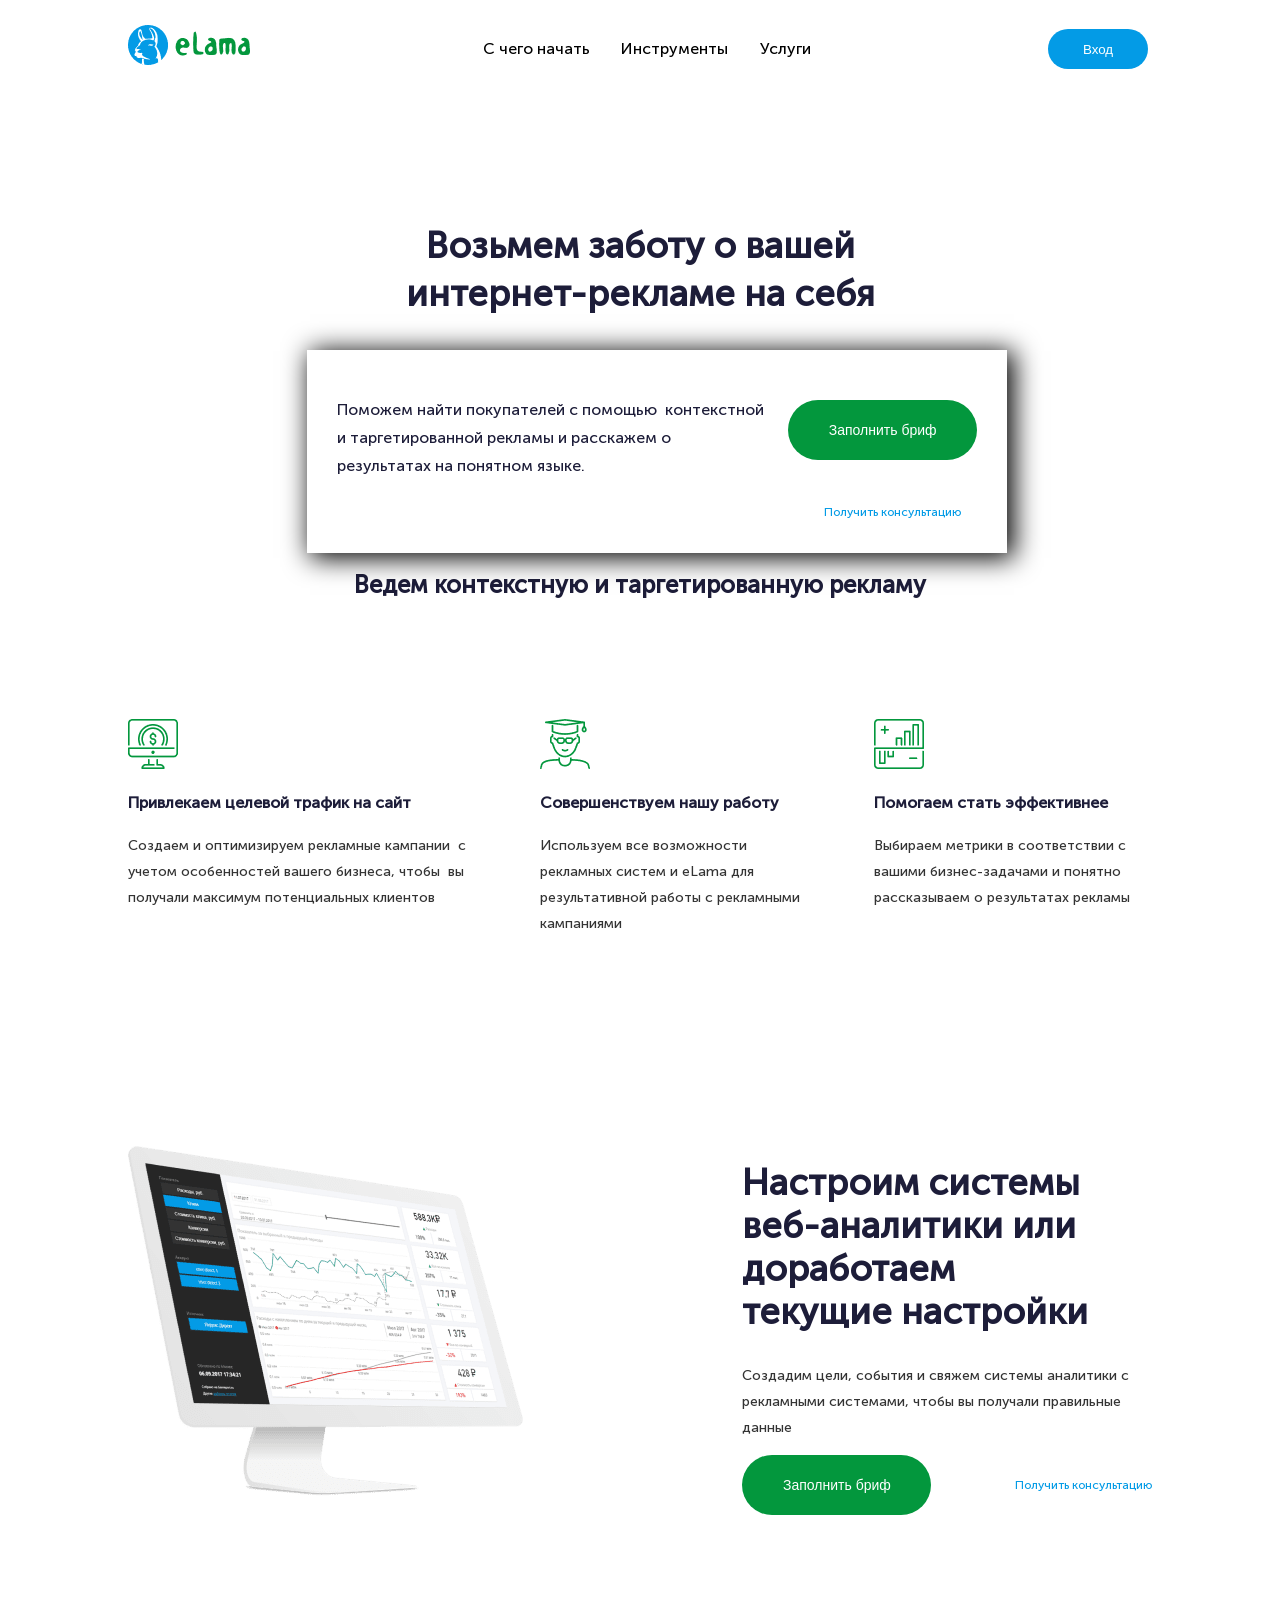
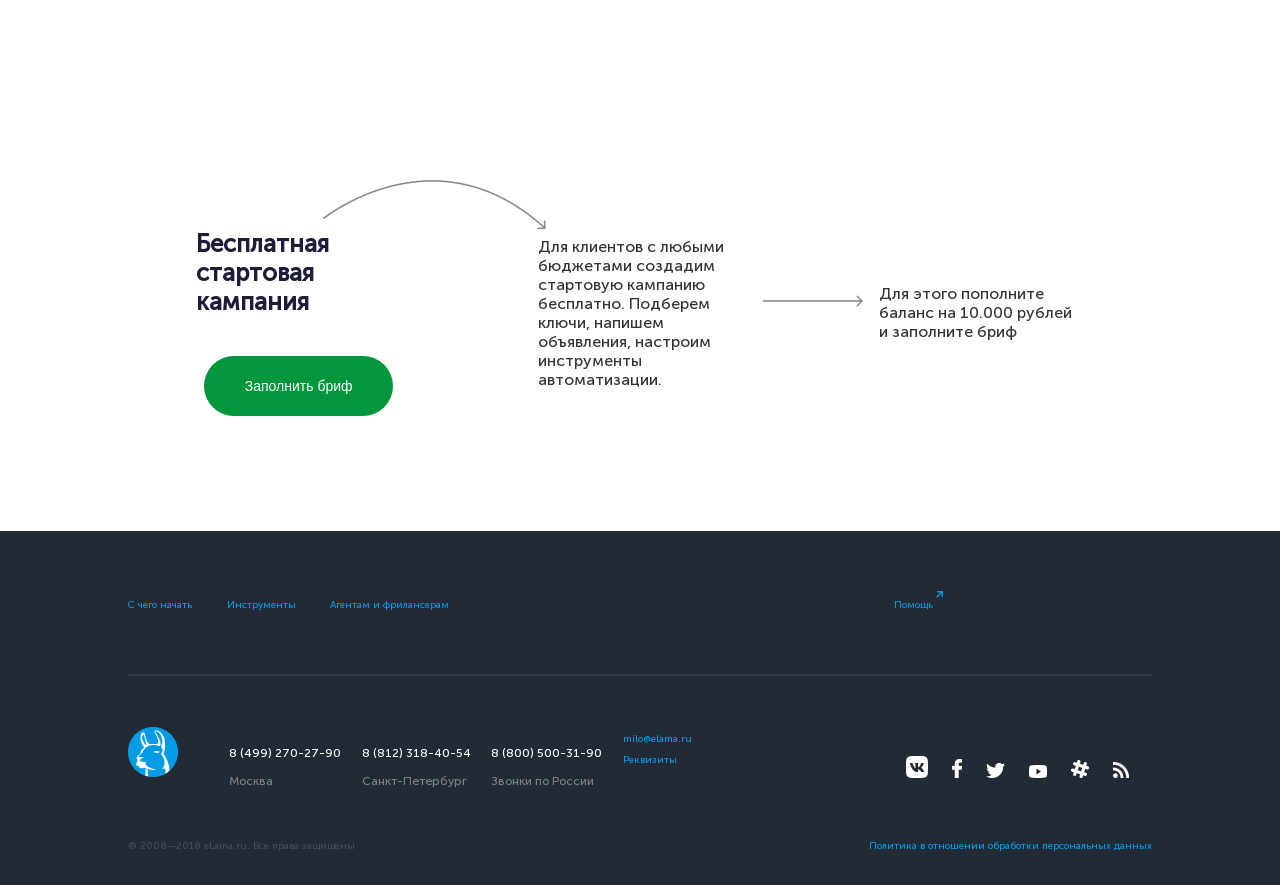
<file: test task for layout/index.html>
<!DOCTYPE html>
<html lang="en">
<head>
	<meta charset="UTF-8">
	<title>Document</title>
	<link rel="stylesheet" type="text/css" href="css/css.css">
	<link rel="stylesheet" type="text/css" href="fonts/stylesheet.css">
</head>
<body>
	<header>
		<div class="headerWrapper">
			<a href="#" class="headerLogo"><img src="img/logo_color.png" alt="logo"></a>
			<nav class="headerNav">
				<a href="#">С чего начать</a>
				<a href="#">Инструменты</a>
				<a href="#">Услуги</a>
			</nav>
			<div class="headerButtonDiv">
				<button class="headerButton">Вход</button>
			</div>
		</div>
	</header>

	<main>
		<div id="mainWrapper">
			<section class="mainSectionOne">
				<h1>Возьмем заботу о вашей<br>интернет-рекламе на себя</h1>
			</section>
			<section class="mainSectionTwo">
				<div class="mainSectionTwoWrapperText">
					<h1>Ведем контекстную и таргетированную рекламу</h1>
				</div>
				<div class="mainSectionTwoWrapperContent">
					<div>
						<img src="img/imac.png" alt="imac">
						<h3>Привлекаем целевой трафик на сайт</h3>
						<p>Создаем и оптимизируем рекламные кампании  с учетом особенностей вашего бизнеса, чтобы  вы получали максимум потенциальных клиентов</p>
					</div>
					<div>
						<img src="img/student.png" alt="student">
						<h3>Совершенствуем нашу работу</h3>
						<p>Используем все возможности рекламных систем и eLama для результативной работы с рекламными кампаниями</p>
					</div>
					<div>
						<img src="img/stats.png" alt="stats">
						<h3>Помогаем стать эффективнее</h3>
						<p>Выбираем метрики в соответствии с вашими бизнес-задачами и понятно рассказываем о результатах рекламы</p>
					</div>
				</div>
			</section>
			<section class="mainSectionThree">
				<div class="contentSectionThree">
					<img src="img/Macbook.png" alt="Macbook">
				</div>
				<div class="contentSectionThree">
					<div>
						<h1>Настроим системы<br>веб-аналитики или доработаем<br>текущие настройки</h1>
						<p>Создадим цели, события и свяжем системы аналитики с рекламными системами, чтобы вы получали правильные данные</p>
					</div>
					<div class="mainSectionThreeButton">
						<button class="buttonMain">Заполнить бриф</button>
						<a class="buttonSec" href="#"><div>Получить консультацию</div></a>
					</div>
				</div>
			</section>
			<section class="mainSectionFour">
				<div class="mainSectionFourButtonContaner">
					<h1>Бесплатная<br>стартовая кампания</h1>
					<button class="buttonMain">Заполнить бриф</button>
				</div>
				<div>
					<p>Для клиентов с любыми бюджетами создадим стартовую кампанию бесплатно. Подберем ключи, напишем объявления, настроим инструменты автоматизации.</p>
				</div>
				<div>
					<p>Для этого пополните баланс на 10.000 рублей и заполните бриф</p>
				</div>
				<img id="arrowI" src="img/Arrow.png" alt="Arrow">
				<img id="arrowII" src="img/Arrow2.png" alt="Arrow2">
			</section>

			<div id="upContent">
				<div>
					<p>
						Поможем найти покупателей с помощью  контекстной и таргетированной рекламы и расскажем о результатах на понятном языке.
					</p>
				</div>
				<div class="upContentButtons">
					<div>
						<button class="buttonMain">Заполнить бриф</button>
						<a class="buttonSec" href="#"><div>Получить консультацию</div></a>
					</div>
				</div>
			</div>

		</div>
	</main>

	<footer>
		<div class="footerWrapper">
			<div>
				<nav class="footerNav">
					<a href="#">С чего начать</a>
					<a href="#">Инструменты</a>
					<a href="#">Агентам и фрилансерам</a>
					<a href="#">
						Помощь
						<img class="footerArrow" src="img/newwindow.png" alt="arrow">
					</a>
				</nav>
			</div>
			<div class="line"></div>
			<div class="footerContacts">
				<div class="footerLogo"><img src="img/logo.png" alt="logo"></div>
				<div class="pfone"><p>8 (499) 270-27-90<br><span>Москва</span></p></div>
				<div class="pfone"><p>8 (812) 318-40-54<br><span>Санкт-Петербург</span></p></div>
				<div class="pfone"><p>8 (800) 500-31-90<br><span>Звонки по России</span></p></div>
				<div class="requisites"><a href="#">milo@elama.ru<br>Реквизиты</a></div>
				<div class="footerSocial">
					<img src="img/vk.png" alt="VK">
					<img src="img/f.png" alt="faceBook">
					<img src="img/t.png" alt="twitter">
					<img src="img/You.png" alt="YouTube">
					<img src="img/x.png" alt="slack">
					<img src="img/v.png" alt="rss">
				</div>
			</div>
			<div class="footerEnd">
				<a class="footerEndRight" href="#">© 2008—2018 eLama.ru. Все права защищены</a>
				<a href="#">Политика в отношении обработки персональных данных</a>
			</div>
		</div>
	</footer>


	<script src="js/js.js"></script>
</body>
</html>
</file>
<file: test task for layout/css/css.css>
/*GLOBAL*/
body{
	padding: 0;
	margin: 0;
	font-family: "Museo Sans Cyrl 500", Arial, sans-serif;
	color: #1D1D39;
}
:active, :hover, :focus {
    outline: 0;
    outline-offset: 0;
}
/*Header*/
header{
	width: 100%;
	height: 90px;
}
.headerWrapper{
	margin: 0 10%;
	padding-top: 25px;
	display: flex;
	justify-content: space-between;
}
nav.headerNav{
	padding: 14px;
	display: flex;
	justify-content: space-around;
	width: 35%;
}
.headerNav a{
	color: black;
	text-decoration: none;
	font-size: 16px;
	transition: .3s;
}
.headerNav a:hover{
	color: #BDB76B;
}
.headerButtonDiv{
	padding: 4px;
}
button.headerButton{
	background: #039BE6;
	color: white;
	height: 40px;
	width: 100px;
	border-radius: 25px;
	border: 0;
	transition: .3s;
}
button.headerButton:hover{
	color: #FFD700;
	background: #87CEEB;
}
button.headerButton:active{
	background: #FF4500;
}
/*MAIN*/
main{
	width: 100%;
}
#mainWrapper{
	padding: 0 10%;
}
.mainSectionOne{
	height: 360px;
	text-align: center;
	display: flex;
  	align-items: center;
  	justify-content: center;
}
.mainSectionTwoWrapperText{
	margin: 100px 0;
}
.mainSectionOne h1{
	font-size: 36px;
	line-height: 48px;
}
.mainSectionTwo{
	display: flex;
	flex-direction: column;
	align-items: center;
}
.mainSectionTwoWrapperContent{
	display: flex;
	justify-content: space-between;
}
.mainSectionTwoWrapperContent div:not(:first-child){
	padding-left: 5%;
}
.mainSectionTwoWrapperContent h3{
	white-space: nowrap;
	font-size: 16px;
	line-height: 28px;
}
.mainSectionTwoWrapperContent p{
	font-size: 14px;
	line-height: 26px;
	color: #333333;
}
.mainSectionThree{
	margin: 180px 0;
	display: flex;
	align-items: center;
	justify-content: space-between;
}
.contentSectionThree{
	width: 40%;
}
.contentSectionThree h1{
	font-size: 36px;
	color: #1D1D39;
}
.contentSectionThree p{
	font-size: 14px;
	line-height: 26px;
	color: #333333;
}
.mainSectionThreeButton{
	display: flex;
	justify-content: space-between;
}
button.buttonMain{
	width: 189px;
	height: 60px;
	background: #03973D;
	border: 0;
	border-radius: 30px;
	font-size: 14px;
	line-height: 26px;
	color: white;
	transition: .3s;
}
.buttonSec div{
	padding-top: 20px;
	display: flex;
  	align-items: center;
  	justify-content: center
}
button.buttonMain:hover{
	font-size: 16px;
	background: #4169E1;
}
.mainSectionThreeButton a, #upContent a{
	font-size: 14px;
	line-height: 21px;
	color: #039BE6;
	text-decoration: none;
}
.mainSectionThreeButton a:hover, #upContent a:hover{
	text-decoration: underline;
}
.mainSectionFour{
	position: relative;
	display: flex;
	justify-content: space-around;
}
.mainSectionFour div{
	height: 436px;
	width: 20%;
	display: flex;
	align-items: center;
  	justify-content: center
}
.mainSectionFour p{
	font-size: 16px;
	color: #333;
}
.mainSectionFourButtonContaner{
	display: flex;
	flex-direction: column;
	justify-content: left;
}
.mainSectionFourButtonContaner button{
	margin-top: 10%;
}
.mainSectionFour img{
	position: absolute;
}
#arrowI{
	width: 223px;
	height: 50px;
	left: 23%;
	top: 95px;
}
#arrowII{
	width: 100px;
    height: 12px;
    left: 62%;
    top: 200px;
}
#upContent{
	padding: 30px;
	display: flex;
	justify-content: space-around;
	width: 50%;
	position: absolute;
	left: 24%;
    top: 350px;
    box-shadow: 5px 3px 25px 2px black;
    transition: .3s;
}
#upContent:hover{
	box-shadow: 3px 2px 5px 1px black;
}
#upContent p{
	font-size: 16px;
	line-height: 28px;
}
.upContentButtons div{
	padding-top: 20px;
	margin-left: 20px;
}
/*FOOTER*/
footer{
	background: #222A35;
}
.footerWrapper{
	padding: 0 10%;
}
.footerWrapper a{
	text-decoration: none;
	font-size: 16px;
	line-height: 28px;
	color: #039BE6;
}
.footerNav{
	padding:60px 0;
}
.footerNav a{
	padding-right: 3%;
}
.footerNav a:hover{
	text-decoration: underline;
}
.footerNav a:last-child{
	padding-left: 40%;
}
.footerArrow{
	padding-bottom: 10px;
}
.line{
	width: 100%;
	height: 2px;
	background: rgba(196, 196, 196, 0.1);
}
.footerContacts{
	padding-top: 5%;
	display: flex;
}
.pfone{
	padding-right: 7%;
	text-align: left;
}
.pfone p{
	white-space: nowrap;
	line-height: 28px;
	color: white;
}
.pfone span{
	color: #828282;
}
.footerLogo{
	margin-right: 5%;
}
div.footerSocial{
	white-space: nowrap;
	height: 50px;
	margin-left: 10%;
}
.footerSocial img{
	display: inline-block;
	padding: 12% 10px;
}
.footerSocial img:hover{
	opacity: .5;
}
.footerEnd{
	padding: 30px 0;
	display: flex;
	justify-content: space-between;
}
div.footerEnd a.footerEndRight{
	color: #484B50;
	cursor: auto;
}

@media screen and (max-width: 1670px){
	div.footerSocial{
		padding-left: 10%;
	}
}
@media screen and (max-width: 1500px){
	.pfone {
    padding-right: 2%;
	}
}
@media screen and (max-width: 1310px){
	#arrowI {
	    left: 19%;
	    top: 85px;
	}
	.footerContacts a, .footerContacts p{
    	font-size: 12px;
	}
	.footerWrapper a {
	    font-size: 10px;
	    line-height: 18px;
	}
	.mainSectionThreeButton a, #upContent a {
		padding-left: 5%;
	    font-size: 12px;
	    white-space: nowrap;
	}
}
@media screen and (max-width: 1000px){
	.mainSectionTwoWrapperContent {
	    display: flex;
	    flex-direction: column;
	}
	.mainSectionTwoWrapperContent div:not(:first-child) {
    	padding-left: 0;
	}
	div.mainSectionTwoWrapperContent{
		width: 60%;
		padding-left: 12%;
	}
	.mainSectionFourButtonContaner h1{
		font-size: 18px;
	}
}
@media screen and (max-width: 1100px){
	.headerWrapper{
		margin: 0 5%;
	}
	#upContent {
    	padding: 16px;
	}
	#arrowI, #arrowII{
		display: none;
	}
	.footerLogo , .requisites{
		display: none;
	}
	div.footerSocial {
    	margin-left: 4%;
	}
	.footerSocial img{
		padding: 6% 10px;
	}
	.contentSectionThree h1 {
	    font-size: 18px;
	}
	.mainSectionFour div {
	    width: 30%;
	}
}
@media screen and (max-width: 875px){
	.mainSectionOne{
		height: 150px;
		padding-bottom: 160px;
	}
	#upContent {
		top: 230px;
	    padding: 10px;
	    flex-direction: column;
	    border-radius: 30px;
	}
	.upContentButtons{
		text-align: center;
	}
	nav.headerNav {
    	width: 50%;
	}
	.mainSectionTwoWrapperText {
    	margin: 100px 0 0 0;
	}
	.mainSectionThree {
    	margin: 10px 0;
    }
    .mainSectionThree {
		flex-direction: column;
	}
	.contentSectionThree {
		width: 90%;
    }
    #arrowI, #arrowII{
    	display: none;
    }
    .footerNav a:last-child {
    	padding-left: 10%;
	}
	.footerContacts{
    	display: block;
	}
	.pfone{
		padding-right: 14%;
		display: inline-block;
	}
	div.footerSocial {
    	padding-left: 25%;
	}
	.footerSocial img {
    	padding: 5% 5px;
	}
	.footerEnd a{
		font-size: 12px;
    	line-height: 10px;
	}
}
@media screen and (max-width: 760px){
	.mainSectionFour {
		padding-left: 12%;
	    display: flex;
	    flex-direction: column;
	}
	.mainSectionFour div {
		text-align: center;
	    height: 200px;
	    width: 70%;
	}
	.footerEnd a {
	    font-size: 8px;
	    line-height: 6px;
	}
	.contentSectionThree {
		display: none;
	}
	.mainSectionOne h1 {
	    font-size: 20px;
	    line-height: 24px;
	}
	.mainSectionTwoWrapperText h1{
		font-size: 18px;
	}
	#upContent {
		width: 70%;
		left: 10%;
	}
	.pfone{
		display: block;
		padding-left: 30%;
	}
	.footerContacts a, .footerContacts p {
	    font-size: 20px;
	}
}
@media screen and (max-width: 600px){
	.headerLogo{
		display: none;
	}
	.headerNav a {
	    font-size: 14px;
	}
	nav.headerNav {
    width: 70%;
	}
	#upContent p {
	    font-size: 15px;
	    line-height: 20px;
	}
	div.mainSectionTwoWrapperContent {
	    width: 70%;
	    padding-left: 0;
	}
	.footerArrow{
		display: none;
	}
	.footerNav a:last-child {
	    padding-left: 0%;
	}
	.footerNav {
    	padding: 5px 0;
	}
	.footerContacts a, .footerContacts p {
		font-size: 14px;
	}
}
</file>
<file: test task for layout/fonts/stylesheet.css>
@font-face {
	font-family: 'Museo Sans Cyrl 500';
	src: url('MuseoSansCyrl-500.eot');
	src: local('MuseoSansCyrl-500'),
		url('MuseoSansCyrl-500.eot?#iefix') format('embedded-opentype'),
		url('MuseoSansCyrl-500.woff') format('woff'),
		url('MuseoSansCyrl-500.ttf') format('truetype');
	font-weight: normal;
	font-style: normal;
}

@font-face {
	font-family: 'Museo Sans Cyrl 300';
	src: url('MuseoSansCyrl-300Italic.eot');
	src: local('MuseoSansCyrl-300Italic'),
		url('MuseoSansCyrl-300Italic.eot?#iefix') format('embedded-opentype'),
		url('MuseoSansCyrl-300Italic.woff') format('woff'),
		url('MuseoSansCyrl-300Italic.ttf') format('truetype');
	font-weight: 300;
	font-style: italic;
}

@font-face {
	font-family: 'Museo Sans Cyrl 500';
	src: url('MuseoSansCyrl-500Italic.eot');
	src: local('MuseoSansCyrl-500Italic'),
		url('MuseoSansCyrl-500Italic.eot?#iefix') format('embedded-opentype'),
		url('MuseoSansCyrl-500Italic.woff') format('woff'),
		url('MuseoSansCyrl-500Italic.ttf') format('truetype');
	font-weight: normal;
	font-style: italic;
}

@font-face {
	font-family: 'Museo Sans Cyrl 900';
	src: url('MuseoSansCyrl-900.eot');
	src: local('MuseoSansCyrl-900'),
		url('MuseoSansCyrl-900.eot?#iefix') format('embedded-opentype'),
		url('MuseoSansCyrl-900.woff') format('woff'),
		url('MuseoSansCyrl-900.ttf') format('truetype');
	font-weight: bold;
	font-style: normal;
}

@font-face {
	font-family: 'Museo Sans Cyrl 700';
	src: url('MuseoSansCyrl-700.eot');
	src: local('MuseoSansCyrl-700'),
		url('MuseoSansCyrl-700.eot?#iefix') format('embedded-opentype'),
		url('MuseoSansCyrl-700.woff') format('woff'),
		url('MuseoSansCyrl-700.ttf') format('truetype');
	font-weight: normal;
	font-style: normal;
}

@font-face {
	font-family: 'Museo Sans Cyrl 700';
	src: url('MuseoSansCyrl-700Italic.eot');
	src: local('MuseoSansCyrl-700Italic'),
		url('MuseoSansCyrl-700Italic.eot?#iefix') format('embedded-opentype'),
		url('MuseoSansCyrl-700Italic.woff') format('woff'),
		url('MuseoSansCyrl-700Italic.ttf') format('truetype');
	font-weight: normal;
	font-style: italic;
}

@font-face {
	font-family: 'Museo Sans Cyrl 300';
	src: url('MuseoSansCyrl-300.eot');
	src: local('MuseoSansCyrl-300'),
		url('MuseoSansCyrl-300.eot?#iefix') format('embedded-opentype'),
		url('MuseoSansCyrl-300.woff') format('woff'),
		url('MuseoSansCyrl-300.ttf') format('truetype');
	font-weight: 300;
	font-style: normal;
}

@font-face {
	font-family: 'Museo Sans Cyrl 100';
	src: url('MuseoSansCyrl-100.eot');
	src: local('MuseoSansCyrl-100'),
		url('MuseoSansCyrl-100.eot?#iefix') format('embedded-opentype'),
		url('MuseoSansCyrl-100.woff') format('woff'),
		url('MuseoSansCyrl-100.ttf') format('truetype');
	font-weight: 300;
	font-style: normal;
}

@font-face {
	font-family: 'Museo Sans Cyrl 100';
	src: url('MuseoSansCyrl-100Italic.eot');
	src: local('MuseoSansCyrl-100Italic'),
		url('MuseoSansCyrl-100Italic.eot?#iefix') format('embedded-opentype'),
		url('MuseoSansCyrl-100Italic.woff') format('woff'),
		url('MuseoSansCyrl-100Italic.ttf') format('truetype');
	font-weight: 300;
	font-style: italic;
}

@font-face {
	font-family: 'Museo Sans Cyrl 900';
	src: url('MuseoSansCyrl-900Italic.eot');
	src: local('Museo Sans Cyrl 900 Italic'), local('MuseoSansCyrl-900Italic'),
		url('MuseoSansCyrl-900Italic.eot?#iefix') format('embedded-opentype'),
		url('MuseoSansCyrl-900Italic.woff') format('woff'),
		url('MuseoSansCyrl-900Italic.ttf') format('truetype');
	font-weight: bold;
	font-style: italic;
}
</file>
